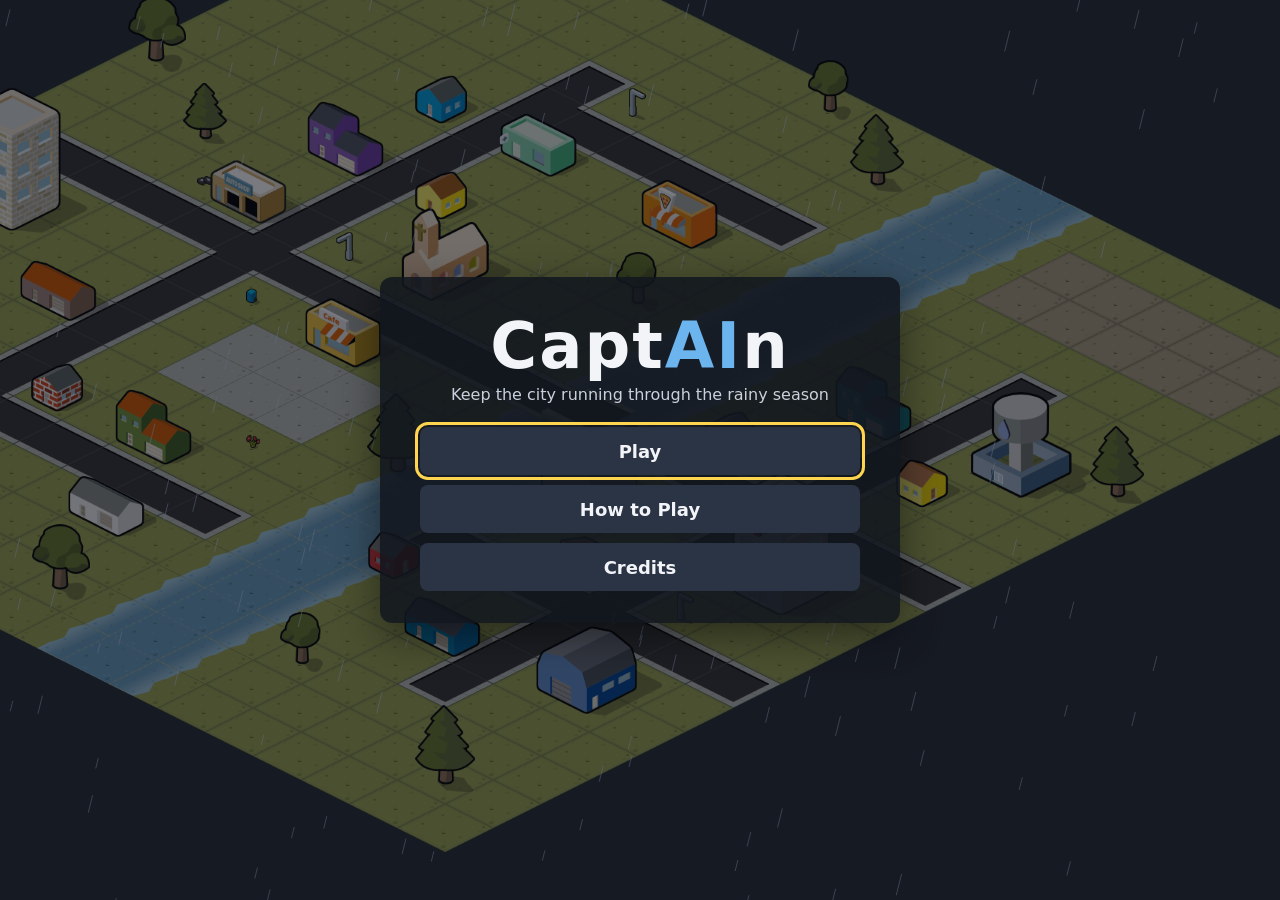
<file: index.html>
<!doctype html>
<html lang="en">
<head>
  <meta charset="utf-8">
  <meta name="viewport" content="width=device-width, initial-scale=1">
  <title>CaptAIn</title>
  <link rel="stylesheet" href="css/style.css">
  <link rel="stylesheet" href="css/menu.css">
  <link rel="stylesheet" href="css/editor.css">
  <link rel="stylesheet" href="css/hud.css">
  <link rel="stylesheet" href="css/briefing.css">
</head>
<body>
  <canvas id="game"></canvas>
  <div id="hud" hidden></div>
  <div id="overlay">
    <div class="overlay-box">
      <div id="overlay-text">Loading…</div>
      <div class="progress"><div id="progress-bar"></div></div>
    </div>
  </div>
  <div id="round-reference-layer" hidden>
    <section id="round-reference" class="menu-card briefing-card" role="dialog" aria-modal="true" aria-labelledby="reference-title" aria-describedby="reference-timing">
      <h2 id="reference-title">Round reference</h2>
      <p id="reference-timing" class="briefing-running">Time running - the storm continues while you read.</p>
      <div class="briefing-actions reference-tabs">
        <button type="button" id="btn-reference-crews" class="menu-btn">Crew stats</button>
        <button type="button" id="btn-reference-problems" class="menu-btn">Problem schedule</button>
      </div>
      <div id="reference-content" class="briefing-content" tabindex="0" aria-label="Round reference content"></div>
      <div class="briefing-actions">
        <button type="button" id="btn-reference-pause" class="menu-btn">Pause</button>
        <button type="button" id="btn-reference-close" class="menu-btn briefing-primary">Close reference</button>
      </div>
    </section>
  </div>
  <div id="devpanel" hidden></div>

  <div id="menu-layer" hidden>
    <section id="screen-menu" class="menu-card" hidden>
      <h1 class="title">Capt<span class="ai">AI</span>n</h1>
      <p class="tagline">Keep the city running through the rainy season</p>
      <div class="menu-buttons">
        <button type="button" id="btn-play" class="menu-btn">Play</button>
        <button type="button" id="btn-howto" class="menu-btn">How to Play</button>
        <button type="button" id="btn-credits" class="menu-btn">Credits</button>
      </div>
    </section>

    <section id="screen-briefing-crews" class="menu-card briefing-card" aria-labelledby="briefing-crews-title" hidden>
      <h2 id="briefing-crews-title">Meet your crews</h2>
      <p class="briefing-label">1 of 2 / Untimed preparation</p>
      <div id="briefing-crews-content" class="briefing-content" tabindex="0" aria-label="Crew capabilities"></div>
      <div class="briefing-actions">
        <button type="button" id="btn-briefing-menu" class="menu-btn">Main menu</button>
        <button type="button" id="btn-briefing-next" class="menu-btn briefing-primary">Continue to Problems</button>
      </div>
    </section>
    <section id="screen-briefing-problems" class="menu-card briefing-card" aria-labelledby="briefing-problems-title" hidden>
      <h2 id="briefing-problems-title">Plan for the storm</h2>
      <p class="briefing-label">2 of 2 / Untimed preparation</p>
      <div id="briefing-problems-content" class="briefing-content" tabindex="0" aria-label="All scheduled problems"></div>
      <div class="briefing-actions">
        <button type="button" id="btn-briefing-back" class="menu-btn">Back to crews</button>
        <button type="button" id="btn-problems-menu" class="menu-btn">Main menu</button>
        <button type="button" id="btn-start-round" class="menu-btn briefing-primary">Start Round</button>
      </div>
    </section>

    <section id="screen-howto" class="menu-card" hidden>
      <h2>How to Play</h2>
      <p>Before a round, review your crews and their effective stats, then every planned problem. Preparation is untimed. Choose Start Round when ready; problems activate gradually on the schedule.</p>
      <p>During play, open Crew stats (R) or Problem schedule (O) to consult the full reference. Time keeps running while you read. Choose Pause to stop time. Retry returns to the untimed briefing.</p>
      <p>Storms are damaging the city. Click an incident, pick the right crew and send it along
        the roads to fix it before things get worse. Unrepaired incidents turn urgent and wear
        down the city's condition. Repair 10 incidents before the storm ends.</p>
      <table class="controls">
        <tr><th>Control</th><th>Action</th></tr>
        <tr><td>Drag with the mouse</td><td>Move around the city</td></tr>
        <tr><td>Mouse wheel</td><td>Zoom in and out</td></tr>
        <tr><td>Arrow keys / W A S D</td><td>Scroll the map</td></tr>
        <tr><td>+ / −</td><td>Zoom</td></tr>
        <tr><td>Home</td><td>Reset the view</td></tr>
        <tr><td>Click an incident</td><td>Open it</td></tr>
        <tr><td>1 – 4</td><td>Pick a crew (or arm it when no incident is open)</td></tr>
        <tr><td>Click a crew, then an incident</td><td>Send that crew</td></tr>
        <tr><td>Enter</td><td>Send the picked crew</td></tr>
        <tr><td>Tab</td><td>Next incident when one is selected; otherwise navigate controls</td></tr>
        <tr><td>R / O</td><td>Open crew stats / problem schedule (time keeps running)</td></tr>
        <tr><td>C</td><td>Find the crew</td></tr>
        <tr><td>Esc</td><td>Pause</td></tr>
      </table>
      <h3>Your crews</h3>
      <p class="small">Each crew is Best at one kind of damage. A crew that can only help takes
        twice as long and gets no Right-crew bonus.</p>
      <div id="crew-guide"></div>
      <div class="menu-buttons">
        <button type="button" id="btn-howto-back" class="menu-btn">Back</button>
      </div>
    </section>

    <section id="screen-credits" class="menu-card" hidden>
      <h2>Credits</h2>
      <p class="team">Team CaptAIn</p>
      <p class="members">Thuan Viet · Phuong Nghi · Thy Phuong · Dieu Le</p>
      <p>Made for Hackathon HK1 2026–27</p>
      <p class="small">Art: "Isometric City" asset pack</p>
      <div class="menu-buttons">
        <button type="button" id="btn-credits-back" class="menu-btn">Back</button>
      </div>
    </section>

    <section id="screen-pause" class="menu-card" hidden>
      <h2>Paused</h2>
      <div class="menu-buttons">
        <button type="button" id="btn-resume" class="menu-btn">Resume</button>
        <button type="button" id="btn-pause-retry" class="menu-btn" hidden>Retry round</button>
        <button type="button" id="btn-pause-howto" class="menu-btn">How to Play</button>
        <button type="button" id="btn-to-menu" class="menu-btn">Main Menu</button>
      </div>
    </section>

    <section id="screen-result" class="menu-card" hidden>
      <h2 id="result-title"></h2>
      <p id="result-reason" class="result-reason"></p>
      <div id="result-stars" class="result-stars"></div>
      <table id="result-stats" class="result-stats"></table>
      <div class="menu-buttons">
        <button type="button" id="btn-retry" class="menu-btn">Retry</button>
        <button type="button" id="btn-result-menu" class="menu-btn">Main menu</button>
      </div>
    </section>
  </div>
  <button type="button" id="btn-pause" class="pause-btn" aria-label="Pause" hidden>&#10074;&#10074;</button>

  <!-- Classic scripts (no modules) so the game also runs from file://.
       Loaded inside-out by layer (Constitution VII): domain, application, adapters,
       infrastructure, map content, then the composition root. -->
  <script src="js/domain/namespace.js"></script>
  <script src="js/domain/iso.js"></script>
  <script src="js/domain/terrain.js"></script>
  <script src="js/domain/collision.js"></script>
  <script src="js/domain/object-types.js"></script>
  <script src="js/domain/game-map.js"></script>
  <script src="js/domain/map-checks.js"></script>
  <script src="js/domain/map-parser.js"></script>
  <script src="js/domain/map-serializer.js"></script>
  <script src="js/domain/route.js"></script>
  <script src="js/domain/incident-kinds.js"></script>
  <script src="js/domain/jobs.js"></script>
  <script src="js/domain/level-checks.js"></script>

  <script src="js/application/camera.js"></script>
  <script src="js/application/screens.js"></script>
  <script src="js/application/attract.js"></script>
  <script src="js/application/rain.js"></script>
  <script src="js/application/game-session.js"></script>
  <script src="js/application/edit-history.js"></script>
  <script src="js/application/palette.js"></script>
  <script src="js/application/editor-session.js"></script>
  <script src="js/application/crew.js"></script>
  <script src="js/application/round.js"></script>
  <script src="js/application/round-briefing.js"></script>
  <script src="js/application/level-run.js"></script>
  <script src="js/application/hints.js"></script>

  <script src="js/adapters/art/object-art.js"></script>
  <script src="js/adapters/art/job-art.js"></script>
  <script src="js/adapters/art/terrain-art.js"></script>
  <script src="js/adapters/render/renderer.js"></script>
  <script src="js/adapters/render/debug-overlay.js"></script>
  <script src="js/adapters/render/rain-layer.js"></script>
  <script src="js/adapters/render/level-layer.js"></script>
  <script src="js/adapters/input/input.js"></script>
  <script src="js/adapters/ui/menu.js"></script>
  <script src="js/adapters/ui/hud.js"></script>
  <script src="js/adapters/ui/round-briefing.js"></script>
  <script src="js/adapters/ui/crew-guide.js"></script>
  <script src="js/adapters/render/editor-overlay.js"></script>
  <script src="js/adapters/ui/editor-ui.js"></script>

  <script src="js/infrastructure/assets.js"></script>
  <script src="js/infrastructure/map-registry.js"></script>
  <script src="js/infrastructure/level-registry.js"></script>
  <script src="js/infrastructure/map-file.js"></script>
  <script src="js/infrastructure/work-store.js"></script>
  <script src="js/infrastructure/file-io.js"></script>

  <script src="maps/sample-city.js"></script>
  <script src="maps/tiny.js"></script>
  <script src="maps/big.js"></script>
  <script src="maps/trial.js"></script>

  <script src="levels/trial.js"></script>

  <script src="js/main.js"></script>
</body>
</html>
</file>
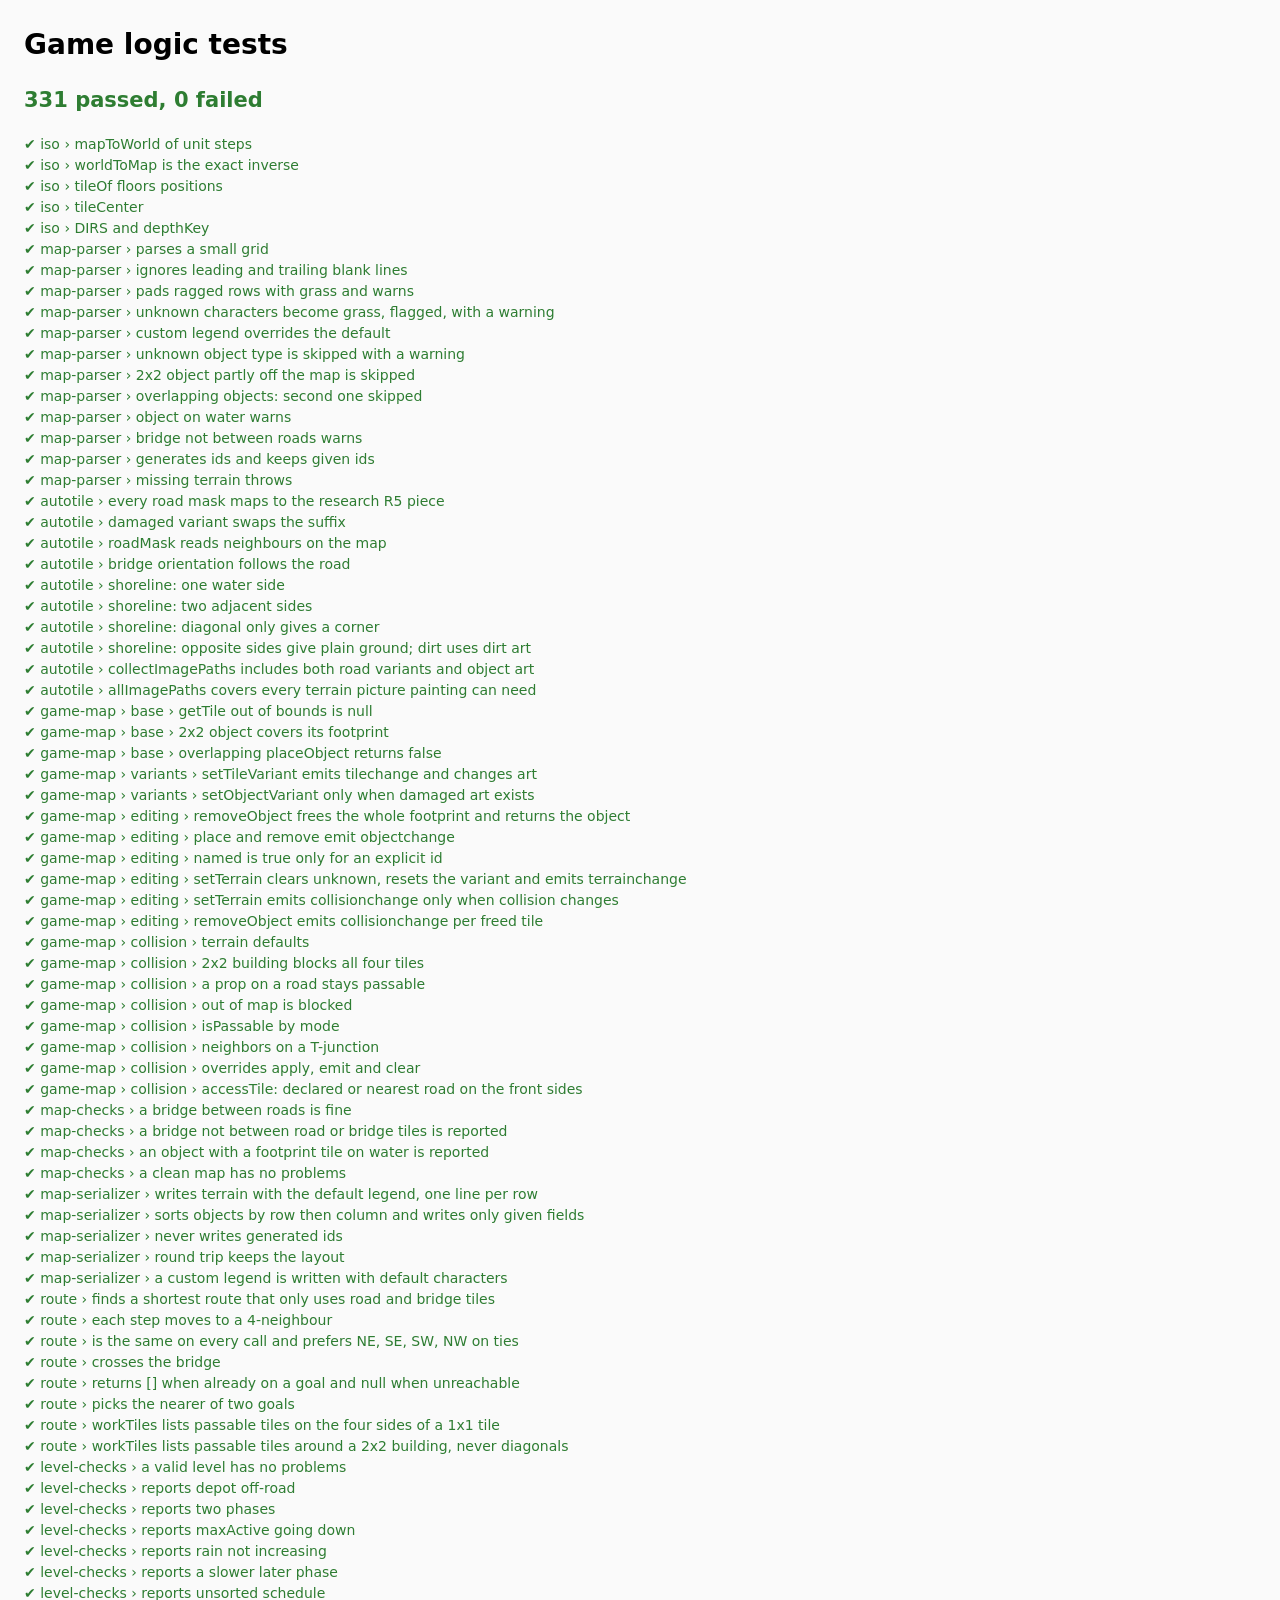
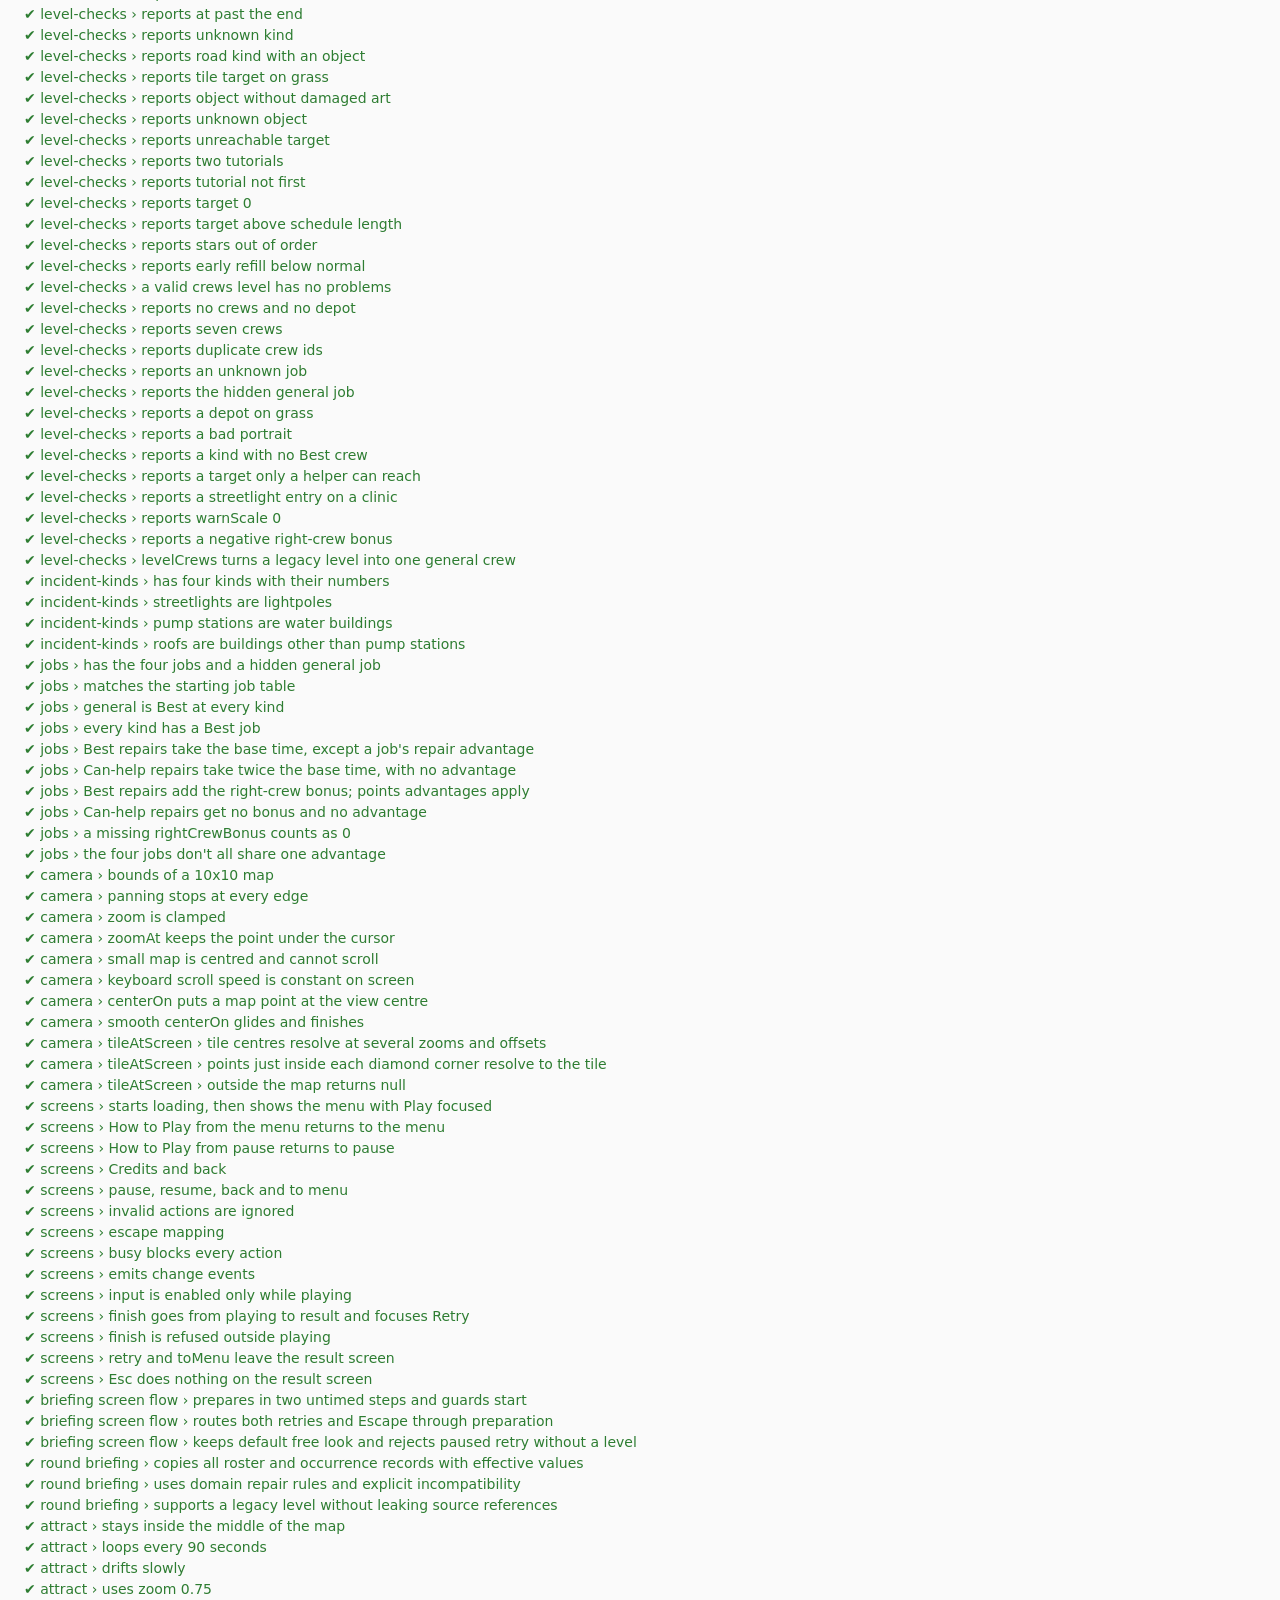
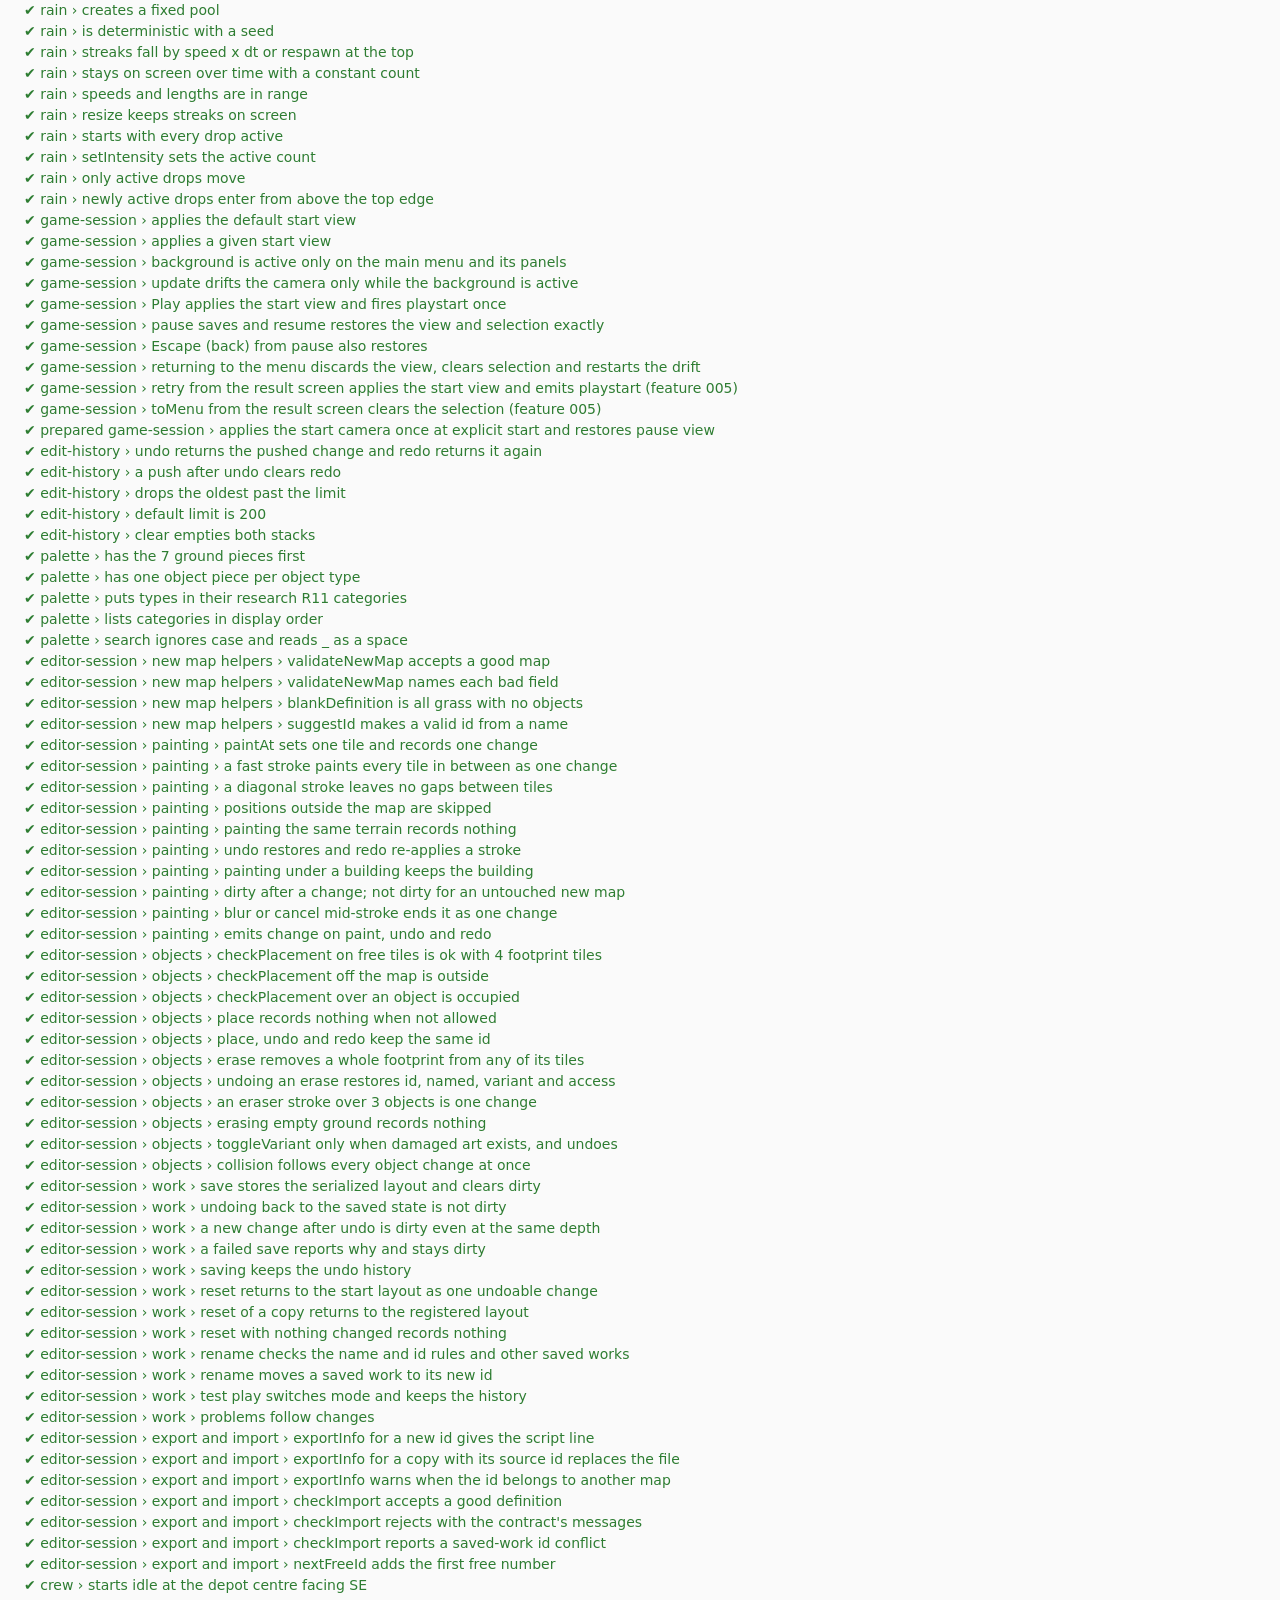
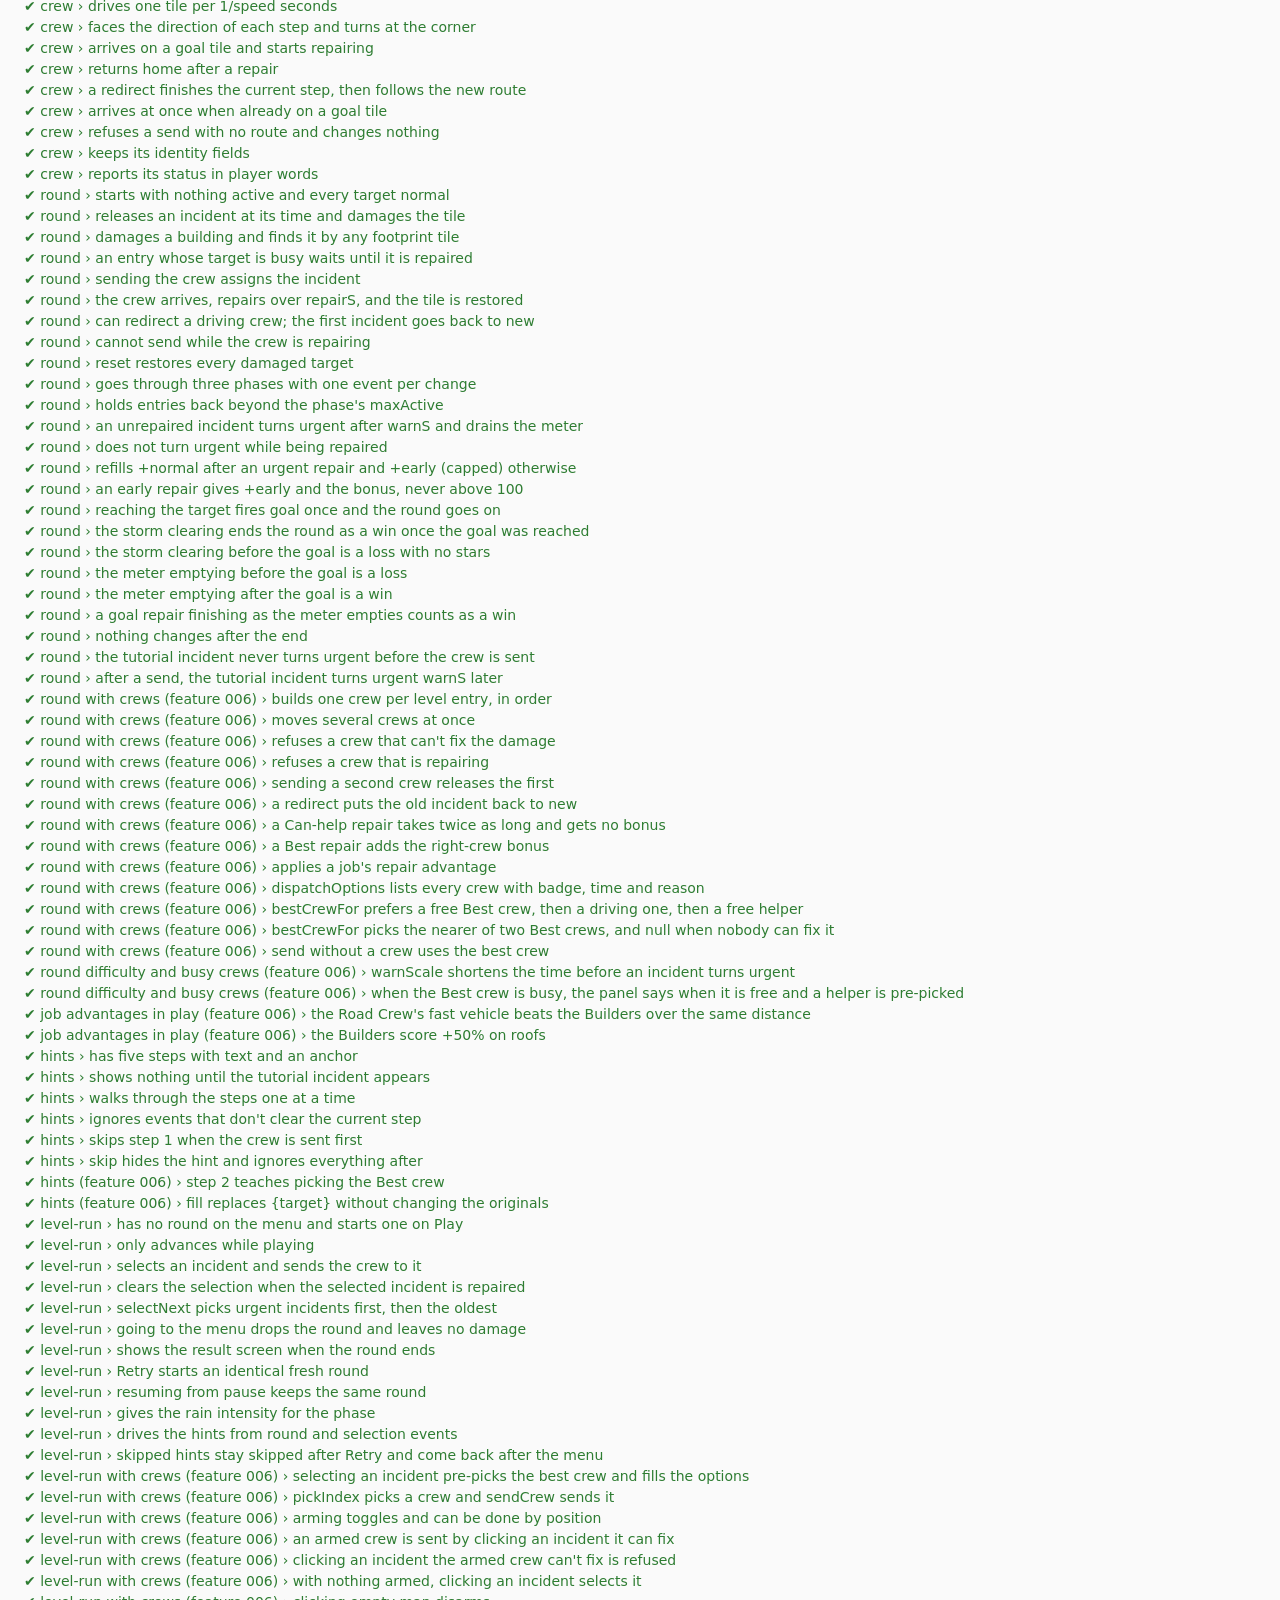
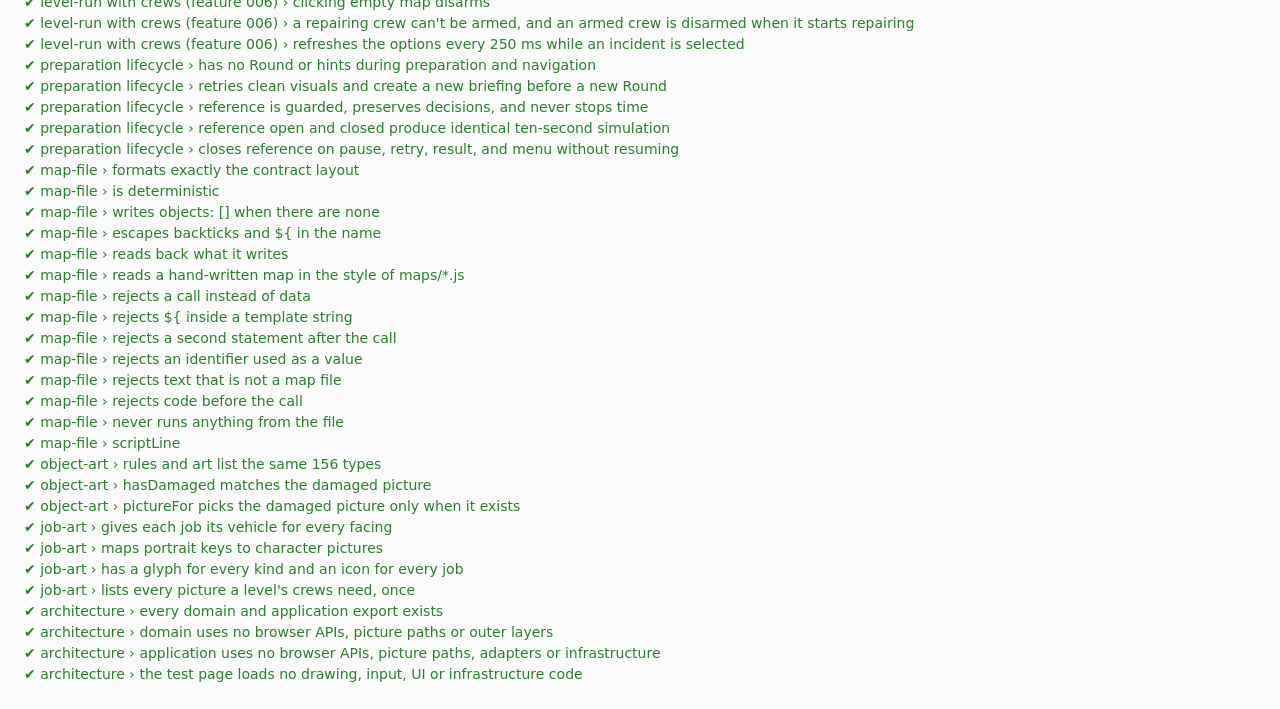
<file: tests/index.html>
﻿<!doctype html>
<html lang="en">
<head>
  <meta charset="utf-8">
  <title>CaptAIn — Unit Tests</title>
  <style>
    body { font: 14px/1.5 system-ui, sans-serif; margin: 24px; background: #fafafa; }
    ul { list-style: none; padding: 0; }
  </style>
</head>
<body>
  <h1>Game logic tests</h1>

  <!-- Domain and application only, plus the DOM-free art adapters. No drawing, input,
       UI, image loading or map files. -->
  <script src="../js/domain/namespace.js"></script>
  <script src="../js/domain/iso.js"></script>
  <script src="../js/domain/terrain.js"></script>
  <script src="../js/domain/collision.js"></script>
  <script src="../js/domain/object-types.js"></script>
  <script src="../js/domain/game-map.js"></script>
  <script src="../js/domain/map-checks.js"></script>
  <script src="../js/domain/map-parser.js"></script>
  <script src="../js/domain/map-serializer.js"></script>
  <script src="../js/domain/route.js"></script>
  <script src="../js/domain/incident-kinds.js"></script>
  <script src="../js/domain/jobs.js"></script>
  <script src="../js/domain/level-checks.js"></script>
  <script src="../js/application/camera.js"></script>
  <script src="../js/application/screens.js"></script>
  <script src="../js/application/attract.js"></script>
  <script src="../js/application/rain.js"></script>
  <script src="../js/application/game-session.js"></script>
  <script src="../js/application/edit-history.js"></script>
  <script src="../js/application/palette.js"></script>
  <script src="../js/application/editor-session.js"></script>
  <script src="../js/application/crew.js"></script>
  <script src="../js/application/round.js"></script>
  <script src="../js/application/round-briefing.js"></script>
  <script src="../js/application/level-run.js"></script>
  <script src="../js/application/hints.js"></script>
  <script src="../js/adapters/art/object-art.js"></script>
  <script src="../js/adapters/art/job-art.js"></script>
  <script src="../js/adapters/art/terrain-art.js"></script>
  <script src="../js/infrastructure/map-file.js"></script>
  <script src="harness.js"></script>

  <script src="domain/iso.test.js"></script>
  <script src="domain/map-parser.test.js"></script>
  <script src="adapters/terrain-art.test.js"></script>
  <script src="domain/game-map.test.js"></script>
  <script src="domain/map-checks.test.js"></script>
  <script src="domain/map-serializer.test.js"></script>
  <script src="domain/route.test.js"></script>
  <script src="domain/level-checks.test.js"></script>
  <script src="domain/incident-kinds.test.js"></script>
  <script src="domain/jobs.test.js"></script>
  <script src="application/camera.test.js"></script>
  <script src="application/screens.test.js"></script>
  <script src="application/round-briefing.test.js"></script>
  <script src="application/attract.test.js"></script>
  <script src="application/rain.test.js"></script>
  <script src="application/game-session.test.js"></script>
  <script src="application/edit-history.test.js"></script>
  <script src="application/palette.test.js"></script>
  <script src="application/editor-session.test.js"></script>
  <script src="application/crew.test.js"></script>
  <script src="application/round.test.js"></script>
  <script src="application/hints.test.js"></script>
  <script src="application/level-run.test.js"></script>
  <script src="infrastructure/map-file.test.js"></script>
  <script src="adapters/object-art.test.js"></script>
  <script src="adapters/job-art.test.js"></script>
  <script src="architecture.test.js"></script>
</body>
</html>
</file>
<file: css/style.css>
html,
body {
  margin: 0;
  padding: 0;
  width: 100%;
  height: 100%;
  overflow: hidden;
  background: #262a33;
  font-family: system-ui, sans-serif;
  color: #e8e8ec;
}

#game {
  position: fixed;
  inset: 0;
  width: 100vw;
  height: 100vh;
  display: block;
  touch-action: none;
  cursor: grab;
}

#game.grabbing {
  cursor: grabbing;
}

#overlay {
  position: fixed;
  inset: 0;
  display: flex;
  align-items: center;
  justify-content: center;
  background: #262a33;
}

#overlay[hidden] {
  display: none;
}

.overlay-box {
  min-width: 280px;
  max-width: 80vw;
  text-align: center;
}

#overlay-text {
  margin-bottom: 12px;
  font-size: 16px;
}

.progress {
  height: 8px;
  border-radius: 4px;
  background: #3a3f4b;
  overflow: hidden;
}

#progress-bar {
  width: 0;
  height: 100%;
  background: #6cb4ee;
  transition: width 0.1s;
}

#overlay.error #overlay-text {
  color: #ff8a80;
}

#overlay.error .progress {
  display: none;
}

#devpanel {
  position: fixed;
  top: 8px;
  left: 8px;
  padding: 8px 10px;
  border-radius: 4px;
  background: rgba(0, 0, 0, 0.65);
  font: 12px/1.5 ui-monospace, Consolas, monospace;
  white-space: pre;
  pointer-events: none;
}
</file>
<file: css/menu.css>
[hidden] {
  display: none !important;
}

#menu-layer {
  position: fixed;
  inset: 0;
  z-index: 10;
  display: flex;
  align-items: center;
  justify-content: center;
  background: rgba(10, 14, 22, 0.55);
  opacity: 1;
  transition: opacity 300ms;
}

#menu-layer.dim-light {
  background: rgba(10, 14, 22, 0.45);
}

#menu-layer.fade-out {
  opacity: 0;
  pointer-events: none;
}

#overlay {
  z-index: 20;
}

#devpanel {
  z-index: 5;
}

.menu-card {
  box-sizing: border-box;
  width: min(520px, 92vw);
  max-height: 90vh;
  overflow-y: auto;
  padding: 32px 40px;
  border-radius: 12px;
  background: rgba(18, 22, 30, 0.88);
  color: #f2f4f8;
  text-align: center;
  box-shadow: 0 12px 40px rgba(0, 0, 0, 0.45);
}

.menu-card h2 {
  margin: 0 0 16px;
  font-size: 28px;
}

.menu-card p {
  margin: 0 0 12px;
  line-height: 1.5;
}

.title {
  margin: 0;
  font-size: 64px;
  font-weight: 800;
  letter-spacing: 2px;
}

.title .ai {
  color: #6cb4ee;
}

.tagline {
  margin: 8px 0 28px;
  font-size: 16px;
  color: #c9d1dc;
}

.menu-buttons {
  display: flex;
  flex-direction: column;
  gap: 10px;
  margin-top: 20px;
}

.menu-btn {
  display: block;
  width: 100%;
  min-height: 48px;
  border: 0;
  border-radius: 8px;
  background: #2b3445;
  color: #f2f4f8;
  font: 600 18px system-ui, sans-serif;
  cursor: pointer;
}

.menu-btn:hover {
  background: #3a465c;
}

.menu-btn:focus-visible,
.pause-btn:focus-visible {
  outline: 3px solid #ffd54f;
  outline-offset: 2px;
}

.controls {
  width: 100%;
  border-collapse: collapse;
  text-align: left;
  font-size: 15px;
}

.controls th,
.controls td {
  padding: 8px;
  border-bottom: 1px solid rgba(255, 255, 255, 0.12);
}

.controls th {
  color: #c9d1dc;
  font-weight: 600;
}

.controls td:first-child {
  color: #ffd54f;
  white-space: nowrap;
}

.team {
  font-size: 22px;
  font-weight: 700;
}

.members {
  font-size: 18px;
}

.small {
  font-size: 14px;
  color: #c9d1dc;
}

.pause-btn {
  position: fixed;
  top: 12px;
  right: 12px;
  z-index: 8;
  width: 44px;
  height: 44px;
  border: 0;
  border-radius: 50%;
  background: #2b3445;
  color: #f2f4f8;
  font-size: 14px;
  cursor: pointer;
}

.pause-btn:hover {
  background: #3a465c;
}

@media (max-height: 640px) {
  .title {
    font-size: 44px;
  }

  .tagline {
    margin-bottom: 16px;
  }

  .menu-card {
    padding: 20px 28px;
  }
}
</file>
<file: css/editor.css>
/* Decorate mode (developer tool, feature 004): plain developer styling. */
:root {
  --ed-bg: #1e2329;
  --ed-bg-2: #262c34;
  --ed-line: #3a424d;
  --ed-text: #e8e8e8;
  --ed-dim: #9aa4b0;
  --ed-accent: #4fc3f7;
  --ed-ok: #2ecc71;
  --ed-bad: #e74c3c;
  --ed-warn: #f1c40f;
  --ed-panel-w: 280px;
  --ed-bar-h: 44px;
}

#editor-layer {
  font: 13px/1.4 system-ui, sans-serif;
  color: var(--ed-text);
}

#editor-layer code {
  font: 12px ui-monospace, Consolas, monospace;
  color: var(--ed-dim);
}

#editor-layer h1 { font-size: 20px; margin: 0 0 4px; }
#editor-layer h2 { font-size: 14px; margin: 18px 0 6px; color: var(--ed-accent); }
#editor-layer h3 { font-size: 12px; margin: 12px 0 6px; color: var(--ed-dim); text-transform: uppercase; letter-spacing: 0.05em; }

.ed-dim { color: var(--ed-dim); }
.ed-error { color: var(--ed-bad); }
.ed-link { color: var(--ed-accent); }

.ed-btn {
  font: inherit;
  color: var(--ed-text);
  background: var(--ed-bg-2);
  border: 1px solid var(--ed-line);
  border-radius: 4px;
  padding: 4px 10px;
  cursor: pointer;
}
.ed-btn:hover:not(:disabled) { border-color: var(--ed-accent); }
.ed-btn:disabled { opacity: 0.4; cursor: default; }
.ed-btn.ed-primary { background: #1f5f7a; border-color: var(--ed-accent); }
.ed-btn.ed-danger { background: #6b2620; border-color: var(--ed-bad); }

/* ---- chooser ---- */

.ed-chooser {
  position: fixed;
  inset: 0;
  z-index: 30;
  overflow: auto;
  background: #14181d;
  padding: 32px 16px;
}

.ed-card {
  max-width: 640px;
  margin: 0 auto;
  background: var(--ed-bg);
  border: 1px solid var(--ed-line);
  border-radius: 8px;
  padding: 20px 24px;
}

.ed-list { list-style: none; margin: 0; padding: 0; }
.ed-row {
  display: flex;
  align-items: center;
  gap: 8px;
  padding: 6px 0;
  border-bottom: 1px solid var(--ed-line);
}
.ed-row-main { flex: 1; min-width: 0; }

.ed-form { display: grid; gap: 8px; max-width: 420px; }
.ed-form-row { display: grid; grid-template-columns: 1fr 1fr; gap: 8px; }
.ed-field { display: grid; gap: 2px; }
.ed-field input {
  font: inherit;
  color: var(--ed-text);
  background: var(--ed-bg-2);
  border: 1px solid var(--ed-line);
  border-radius: 4px;
  padding: 4px 6px;
}
.ed-field-error { color: var(--ed-bad); font-size: 12px; min-height: 1em; }
.ed-form .ed-btn { justify-self: start; }

/* ---- editor panels ---- */

.ed-panel {
  position: fixed;
  left: 0;
  top: 0;
  bottom: 0;
  width: var(--ed-panel-w);
  z-index: 20;
  overflow-y: auto;
  background: var(--ed-bg);
  border-right: 1px solid var(--ed-line);
  padding: 8px 10px 16px;
  box-sizing: border-box;
}

.ed-tools { display: flex; gap: 6px; flex-wrap: wrap; }
.ed-tool {
  font: inherit;
  color: var(--ed-text);
  background: var(--ed-bg-2);
  border: 1px solid var(--ed-line);
  border-radius: 4px;
  padding: 4px 10px;
  cursor: pointer;
}
.ed-tool.selected, .ed-piece.selected { border-color: var(--ed-accent); box-shadow: 0 0 0 1px var(--ed-accent); }

.ed-grid { display: grid; grid-template-columns: repeat(3, 1fr); gap: 6px; }
.ed-piece {
  position: relative;
  display: flex;
  flex-direction: column;
  align-items: center;
  gap: 2px;
  font: 11px/1.2 system-ui, sans-serif;
  color: var(--ed-text);
  background: var(--ed-bg-2);
  border: 1px solid var(--ed-line);
  border-radius: 4px;
  padding: 4px 2px;
  cursor: pointer;
}
.ed-piece img { width: 64px; height: 64px; object-fit: contain; }
.ed-piece-label { text-align: center; word-break: break-word; }
.ed-piece-size {
  position: absolute;
  top: 2px;
  right: 3px;
  font-size: 10px;
  color: var(--ed-dim);
}

.ed-bar {
  position: fixed;
  left: var(--ed-panel-w);
  right: 0;
  top: 0;
  height: var(--ed-bar-h);
  z-index: 20;
  display: flex;
  align-items: center;
  gap: 12px;
  padding: 0 12px;
  background: var(--ed-bg);
  border-bottom: 1px solid var(--ed-line);
  box-sizing: border-box;
}
.ed-title { white-space: nowrap; overflow: hidden; text-overflow: ellipsis; }
.ed-dirty { color: var(--ed-dim); white-space: nowrap; }
.ed-dirty.is-dirty { color: var(--ed-warn); }
.ed-bar-buttons { display: flex; gap: 6px; margin-left: auto; }

/* The developer panel sits beside the palette, below the bar, in decorate mode. */
body:has(#editor-layer .ed-bar) #devpanel {
  top: calc(var(--ed-bar-h) + 8px);
  left: calc(var(--ed-panel-w) + 8px);
}

.ed-search {
  display: block;
  width: 100%;
  box-sizing: border-box;
  margin-top: 8px;
  font: inherit;
  color: var(--ed-text);
  background: var(--ed-bg-2);
  border: 1px solid var(--ed-line);
  border-radius: 4px;
  padding: 5px 8px;
}
.ed-search:focus, .ed-field input:focus { outline: none; border-color: var(--ed-accent); }

.ed-info {
  position: fixed;
  left: calc(var(--ed-panel-w) + 12px);
  bottom: 12px;
  z-index: 20;
  display: flex;
  align-items: center;
  gap: 8px;
  padding: 6px 10px;
  background: var(--ed-bg);
  border: 1px solid var(--ed-line);
  border-radius: 6px;
}
.ed-info[hidden] { display: none; }

/* ---- top bar extras ---- */

.ed-title {
  font: inherit;
  color: inherit;
  background: none;
  border: 1px solid transparent;
  border-radius: 4px;
  padding: 2px 6px;
  cursor: pointer;
}
.ed-title:hover { border-color: var(--ed-line); }
.ed-problems { color: var(--ed-warn); border-color: #6b5a12; }
.ed-problems[hidden] { display: none; }

.ed-problem-list {
  position: fixed;
  top: calc(var(--ed-bar-h) + 4px);
  left: calc(var(--ed-panel-w) + 12px);
  z-index: 25;
  max-height: 50vh;
  overflow-y: auto;
  margin: 0;
  padding: 6px 0;
  list-style: none;
  background: var(--ed-bg);
  border: 1px solid var(--ed-line);
  border-radius: 6px;
}
.ed-link-btn {
  display: block;
  width: 100%;
  text-align: left;
  font: inherit;
  color: var(--ed-text);
  background: none;
  border: 0;
  padding: 4px 12px;
  cursor: pointer;
}
.ed-link-btn:hover { background: var(--ed-bg-2); color: var(--ed-accent); }

/* ---- prompts and messages ---- */

.ed-modal-back {
  position: fixed;
  inset: 0;
  z-index: 40;
  display: flex;
  align-items: center;
  justify-content: center;
  background: rgba(0, 0, 0, 0.5);
  padding: 16px;
}
.ed-modal {
  width: min(560px, 100%);
  max-height: 90vh;
  overflow-y: auto;
  box-sizing: border-box;
  background: var(--ed-bg);
  border: 1px solid var(--ed-line);
  border-radius: 8px;
  padding: 16px 20px;
}
.ed-modal-title { font-weight: 600; margin-top: 0; }
.ed-modal-buttons { display: flex; flex-wrap: wrap; gap: 8px; justify-content: flex-end; margin-top: 12px; }

.ed-banner {
  position: fixed;
  top: calc(var(--ed-bar-h) + 8px);
  right: 12px;
  z-index: 35;
  max-width: 480px;
  display: flex;
  gap: 10px;
  align-items: center;
  padding: 8px 12px;
  background: var(--ed-bg);
  border: 1px solid var(--ed-line);
  border-radius: 6px;
}
.ed-banner-bad { border-color: var(--ed-bad); }

.ed-warn { color: var(--ed-warn); }
.ed-warn ul { margin: 4px 0 8px; padding-left: 20px; }
.ed-steps { padding-left: 20px; }
.ed-steps li { margin: 4px 0; }
.ed-copy-row { display: flex; gap: 8px; align-items: center; margin-top: 4px; }
.ed-script-line {
  flex: 1;
  padding: 4px 6px;
  background: var(--ed-bg-2);
  border: 1px solid var(--ed-line);
  border-radius: 4px;
  user-select: all;
  overflow-x: auto;
  white-space: nowrap;
}

/* ---- test play ---- */

.ed-back {
  position: fixed;
  top: 12px;
  left: 12px;
  z-index: 25;
}
.ed-back[hidden] { display: none; }
#editor-layer.ed-testing .ed-panel,
#editor-layer.ed-testing .ed-bar,
#editor-layer.ed-testing .ed-info { display: none; }
body:has(#editor-layer.ed-testing) #devpanel { top: 56px; left: 12px; }
</file>
<file: css/hud.css>
/* Trial level HUD: top bar, banners, incident panel, hint bubble, result card (feature 005, adapters). */
:root {
  --hud-bg: rgba(18, 24, 32, 0.82);
  --hud-text: #f2f4f7;
  --hud-accent: #4fc3f7;
  --hud-new: #f5c518;
  --hud-urgent: #e5484d;
  --hud-ok: #2ecc71;
  --hud-amber: #f0a020;
}

#hud[hidden] { display: none; }

#hud {
  position: fixed;
  inset: 0;
  z-index: 6;
  pointer-events: none;
  color: var(--hud-text);
  font: 15px/1.3 system-ui, sans-serif;
}

/* ---- top bar ------------------------------------------------------------ */

.hud-bar {
  position: absolute;
  top: 12px;
  left: 12px;
  right: 68px; /* leaves room for the pause button */
  display: flex;
  flex-wrap: wrap;
  gap: 6px 18px;
  align-items: center;
  padding: 8px 14px;
  border-radius: 10px;
  background: var(--hud-bg);
  box-shadow: 0 4px 16px rgba(0, 0, 0, 0.35);
}

.hud-cell { position: relative; white-space: nowrap; }
.hud-phase-name { font-weight: 800; text-transform: uppercase; letter-spacing: 0.04em; color: var(--hud-accent); }
.hud-timer { font-variant-numeric: tabular-nums; font-weight: 700; }
.hud-goal { white-space: normal; flex: 1 1 260px; }
.hud-count { font-weight: 800; margin-left: 6px; }
.hud-score-value { font-weight: 800; font-variant-numeric: tabular-nums; }

.hud-meter { display: flex; align-items: center; gap: 8px; }
.hud-meter-label { font-size: 13px; opacity: 0.85; }
.hud-meter-bar {
  position: relative;
  width: 140px;
  height: 12px;
  border-radius: 6px;
  background: rgba(255, 255, 255, 0.15);
  overflow: hidden;
}
.hud-meter-fill {
  position: absolute;
  inset: 0 auto 0 0;
  width: 100%;
  background: var(--hud-ok);
  transition: width 200ms linear, background 300ms;
}
.hud-meter.low .hud-meter-fill { background: var(--hud-amber); }
.hud-meter.critical .hud-meter-fill { background: var(--hud-urgent); }
.hud-meter.critical .hud-meter-pct { color: var(--hud-urgent); }
.hud-meter-pct { font-weight: 700; font-variant-numeric: tabular-nums; min-width: 3.2em; }

.hud-score-pop,
.hud-meter-pop {
  position: absolute;
  right: 0;
  top: calc(100% + 10px); /* just below the bar, so long pops don't cover the meter */
  white-space: nowrap;
  text-shadow: 0 1px 3px rgba(0, 0, 0, 0.8);
  font-weight: 800;
  color: var(--hud-ok);
  opacity: 0;
  pointer-events: none;
}
.hud-score-pop.show,
.hud-meter-pop.show { animation: hud-pop 1s ease-out; }

@keyframes hud-pop {
  0% { opacity: 1; transform: translateY(0); }
  100% { opacity: 0; transform: translateY(18px); }
}

/* ---- banner --------------------------------------------------------------- */

.hud-banner {
  position: absolute;
  top: 26%;
  left: 50%;
  transform: translateX(-50%);
  max-width: 90vw;
  padding: 12px 28px;
  border-radius: 12px;
  background: var(--hud-bg);
  font-size: 26px;
  font-weight: 800;
  text-align: center;
  animation: hud-banner 2.2s ease-out;
}

@keyframes hud-banner {
  0% { opacity: 0; transform: translate(-50%, -10px); }
  12% { opacity: 1; transform: translate(-50%, 0); }
  80% { opacity: 1; }
  100% { opacity: 0; }
}

/* ---- incident panel --------------------------------------------------------- */

.hud-panel {
  position: absolute;
  left: 50%;
  bottom: 104px; /* above the crew bar */
  transform: translateX(-50%);
  box-sizing: border-box;
  width: min(460px, 94vw);
  padding: 14px 16px;
  border-radius: 12px;
  border-top: 4px solid var(--hud-new);
  background: rgba(18, 22, 30, 0.92);
  box-shadow: 0 8px 28px rgba(0, 0, 0, 0.45);
  pointer-events: auto;
}
.hud-panel.urgent { border-top-color: var(--hud-urgent); }
.hud-panel-head { display: flex; justify-content: space-between; align-items: baseline; gap: 8px; }
.hud-panel-title { font-size: 18px; font-weight: 800; }
.hud-panel-tag { font-weight: 800; color: var(--hud-urgent); letter-spacing: 0.05em; }
.hud-panel-buttons { display: flex; gap: 8px; }

.hud-btn {
  min-height: 44px;
  padding: 0 14px;
  border: 0;
  border-radius: 8px;
  background: #2b3445;
  color: var(--hud-text);
  font: 600 16px system-ui, sans-serif;
  cursor: pointer;
}
.hud-btn:hover:not(:disabled) { background: #3a465c; }
.hud-btn:focus-visible { outline: 3px solid #ffd54f; outline-offset: 2px; }
.hud-btn:disabled { opacity: 0.6; cursor: default; }
.hud-send { flex: 1; background: #1f7a4d; }
.hud-send:hover:not(:disabled) { background: #25915b; }
.hud-send:disabled { background: #2b3445; }

/* ---- hint bubble ------------------------------------------------------------ */

.hud-hint {
  --arrow-x: 50%;
  position: absolute;
  max-width: 280px;
  padding: 10px 14px 8px;
  border-radius: 10px;
  background: #fdf6d8;
  color: #1b1f24;
  box-shadow: 0 6px 20px rgba(0, 0, 0, 0.4);
  pointer-events: auto;
}
.hud-hint::after {
  content: "";
  position: absolute;
  left: var(--arrow-x);
  bottom: -8px;
  margin-left: -8px;
  border: 8px solid transparent;
  border-bottom: 0;
  border-top-color: #fdf6d8;
}
.hud-hint.below::after {
  top: -8px;
  bottom: auto;
  border: 8px solid transparent;
  border-top: 0;
  border-bottom-color: #fdf6d8;
}
.hud-hint-text { margin: 0 0 6px; font-weight: 600; }
.hud-hint-skip {
  padding: 0;
  border: 0;
  background: none;
  color: #3a5a8c;
  font: 13px system-ui, sans-serif;
  text-decoration: underline;
  cursor: pointer;
}

/* ---- result card (inside #menu-layer) --------------------------------------- */

.result-stars { margin: 4px 0 12px; font-size: 40px; letter-spacing: 6px; color: var(--hud-new); }
.result-stats { width: 100%; margin: 0 0 20px; border-collapse: collapse; font-size: 16px; }
.result-stats td { padding: 6px 4px; border-bottom: 1px solid rgba(255, 255, 255, 0.08); text-align: left; }
.result-stats td + td { text-align: right; font-weight: 700; font-variant-numeric: tabular-nums; }
.result-reason { opacity: 0.85; }

/* ---- crew bar (feature 006) ---- */

.hud-crews {
  position: absolute;
  left: 12px;
  right: 12px;
  bottom: 12px;
  display: flex;
  flex-wrap: wrap;
  align-items: flex-end;
  gap: 8px;
}
.hud-crews-hint {
  flex-basis: 100%;
  font-weight: 700;
  color: var(--hud-accent);
  text-shadow: 0 1px 3px rgba(0, 0, 0, 0.8);
}
.hud-crew-cards { display: flex; flex-wrap: wrap; gap: 8px; }
.hud-crew {
  display: flex;
  align-items: center;
  gap: 8px;
  padding: 6px 8px 6px 6px;
  border: 2px solid transparent;
  border-radius: 10px;
  background: var(--hud-bg);
  box-shadow: 0 4px 12px rgba(0, 0, 0, 0.35);
  cursor: pointer;
  pointer-events: auto;
  user-select: none;
}
.hud-crew:hover { background: rgba(40, 50, 66, 0.9); }
.hud-crew.armed { border-color: var(--hud-accent); box-shadow: 0 0 0 3px rgba(79, 195, 247, 0.35); }
.hud-crew.busy { opacity: 0.75; }
.hud-crew-face {
  width: 24px;
  height: 32px;
  image-rendering: pixelated;
  border-radius: 4px;
  background: rgba(255, 255, 255, 0.1);
}
.hud-crew-text { display: flex; flex-direction: column; line-height: 1.25; }
.hud-crew-name { font-weight: 700; font-size: 14px; white-space: nowrap; }
.hud-crew-status { font-size: 12px; opacity: 0.85; }
.hud-crew-find {
  width: 28px;
  height: 28px;
  border: 0;
  border-radius: 6px;
  background: #2b3445;
  color: var(--hud-text);
  font-size: 16px;
  cursor: pointer;
}
.hud-crew-find:hover { background: #3a465c; }
.hud-guide { pointer-events: auto; width: 40px; min-height: 40px; padding: 0; font-weight: 800; }

/* crew list inside the incident panel */
.hud-panel-best { margin: 6px 0 0; color: var(--hud-amber); font-weight: 700; }
.hud-rows { display: flex; flex-direction: column; gap: 4px; margin: 10px 0 12px; }
.hud-row {
  display: grid;
  grid-template-columns: 1fr auto;
  gap: 2px 8px;
  padding: 6px 8px;
  border: 2px solid transparent;
  border-radius: 8px;
  background: rgba(255, 255, 255, 0.05);
  cursor: pointer;
}
.hud-row:hover { background: rgba(255, 255, 255, 0.1); }
.hud-row.picked { border-color: var(--hud-accent); background: rgba(79, 195, 247, 0.12); }
.hud-row.unavailable .hud-row-name { opacity: 0.6; }
.hud-row-name { font-weight: 600; }
.hud-row-status { grid-column: 1 / -1; font-size: 13px; opacity: 0.85; }
.hud-row-status:empty { display: none; }
.hud-badge { align-self: center; padding: 1px 8px; border-radius: 10px; font-size: 12px; font-weight: 800; letter-spacing: 0.03em; }
.hud-badge.best { background: var(--hud-ok); color: #0d1f14; }
.hud-badge.help { background: var(--hud-amber); color: #2a1a00; }
.hud-badge.none { background: rgba(255, 255, 255, 0.15); color: var(--hud-text); }

.hud-toast {
  position: absolute;
  left: 50%;
  bottom: 110px;
  transform: translateX(-50%);
  padding: 8px 16px;
  border-radius: 8px;
  background: rgba(229, 72, 77, 0.92);
  font-weight: 700;
}

/* crew guide inside How to Play */
.menu-card h3 { margin: 20px 0 8px; font-size: 20px; }
.crew-guide { width: 100%; margin: 0 0 16px; border-collapse: collapse; font-size: 13px; text-align: left; }
.crew-guide th, .crew-guide td { padding: 6px; border-bottom: 1px solid rgba(255, 255, 255, 0.08); vertical-align: top; }
.crew-guide th { opacity: 0.8; font-weight: 600; }
</file>
<file: css/briefing.css>
/* Preparation and running-reference views reuse the menu/HUD palette. */
.briefing-card { width: min(1140px, 96%); max-height: 94%; padding: 24px; text-align: left; display: flex; flex-direction: column; overflow: hidden; }
.briefing-card h2 { margin: 0 0 6px; }
.briefing-label { color: #a9e7bf; font-weight: 700; font-size: 14px; margin: 0 0 16px; }
.briefing-content { min-height: 0; overflow: auto; overscroll-behavior: contain; padding: 0 4px 12px; }
.briefing-content:focus-visible { outline: 2px solid #ffd54f; outline-offset: -2px; }
.briefing-roster { display: grid; grid-template-columns: repeat(auto-fit, minmax(min(100%, 410px), 1fr)); gap: 16px; }
.briefing-crew { background: #222d3b; border: 1px solid #46566a; border-radius: 10px; padding: 16px; min-width: 0; }
.briefing-crew-head { display: flex; align-items: center; gap: 10px; }
.briefing-crew-head h3, .briefing-crew-head p { margin: 0 0 4px; }
.briefing-portrait { width: 40px; height: 56px; object-fit: contain; image-rendering: pixelated; }
.briefing-vehicle { width: 76px; height: 64px; object-fit: contain; margin-left: auto; image-rendering: pixelated; }
.briefing-detail { font-size: 14px; color: #cad5e4; }
.briefing-advantage { color: #ffd879; }
.briefing-table { border-collapse: collapse; width: 100%; text-align: left; font-size: 14px; }
.briefing-table caption { text-align: left; padding: 10px 0; font-weight: 700; }
.briefing-table th, .briefing-table td { padding: 9px 7px; border-bottom: 1px solid #46566a; vertical-align: top; }
.briefing-table th { color: #a9d6ef; }
.briefing-match { font-weight: 700; }
.match-best { color: #a4eac1; } .match-help { color: #ffe1a0; } .match-none { color: #c9d1dc; }
.briefing-actions { display: flex; flex-wrap: wrap; gap: 8px; padding-top: 14px; border-top: 1px solid #46566a; flex-shrink: 0; }
.briefing-actions .menu-btn { width: auto; flex: 1 1 150px; font-size: 16px; margin: 0; }
.briefing-primary { border-color: #ffd54f; }
@media (max-width: 700px), (max-height: 500px) { .briefing-card { padding: 12px; } .briefing-actions { gap: 6px; padding-top: 8px; } .briefing-actions .menu-btn { padding: 8px; } }

.briefing-summary { font-size: 19px; font-weight: 700; color: #ffe1a0; }
.briefing-schedule { min-width: 680px; }
.briefing-schedule td:nth-child(2) { min-width: 180px; }
.briefing-schedule td:nth-child(5) { min-width: 160px; }

.hud-reference-buttons { position: absolute; top: 98px; right: 14px; display: flex; gap: 8px; pointer-events: auto; }
#round-reference-layer { position: fixed; left: 0; right: 0; bottom: 0; z-index: 7; display: flex; justify-content: center; align-items: stretch; background: rgba(10,14,22,.45); padding: 8px 12px 12px; box-sizing: border-box; }
#round-reference { width: min(1120px, 100%); max-height: 100%; background: #151e2b; box-shadow: 0 12px 40px #0009; }
.briefing-running { color: #ffd879; font-weight: 700; margin: 0 0 8px; }
.reference-tabs { padding: 0 0 10px; border: 0; }
.reference-tabs [aria-pressed="true"] { border-color: #ffd54f; color: #ffd879; }

@media (max-height: 500px) { #round-reference { padding: 10px; } #round-reference h2 { font-size: 20px; margin-bottom: 4px; } .briefing-running { font-size: 12px; margin-bottom: 4px; } #round-reference .menu-btn { padding: 6px 8px; font-size: 14px; } .reference-tabs { padding-bottom: 6px; } }

#round-reference.briefing-compact { padding: 10px; }
#round-reference.briefing-compact h2 { font-size: 20px; margin-bottom: 4px; }
#round-reference.briefing-compact .briefing-running { font-size: 12px; margin-bottom: 4px; }
#round-reference.briefing-compact .menu-btn { padding: 6px 8px; font-size: 14px; }
#round-reference.briefing-compact .reference-tabs { padding-bottom: 6px; }
</file>
